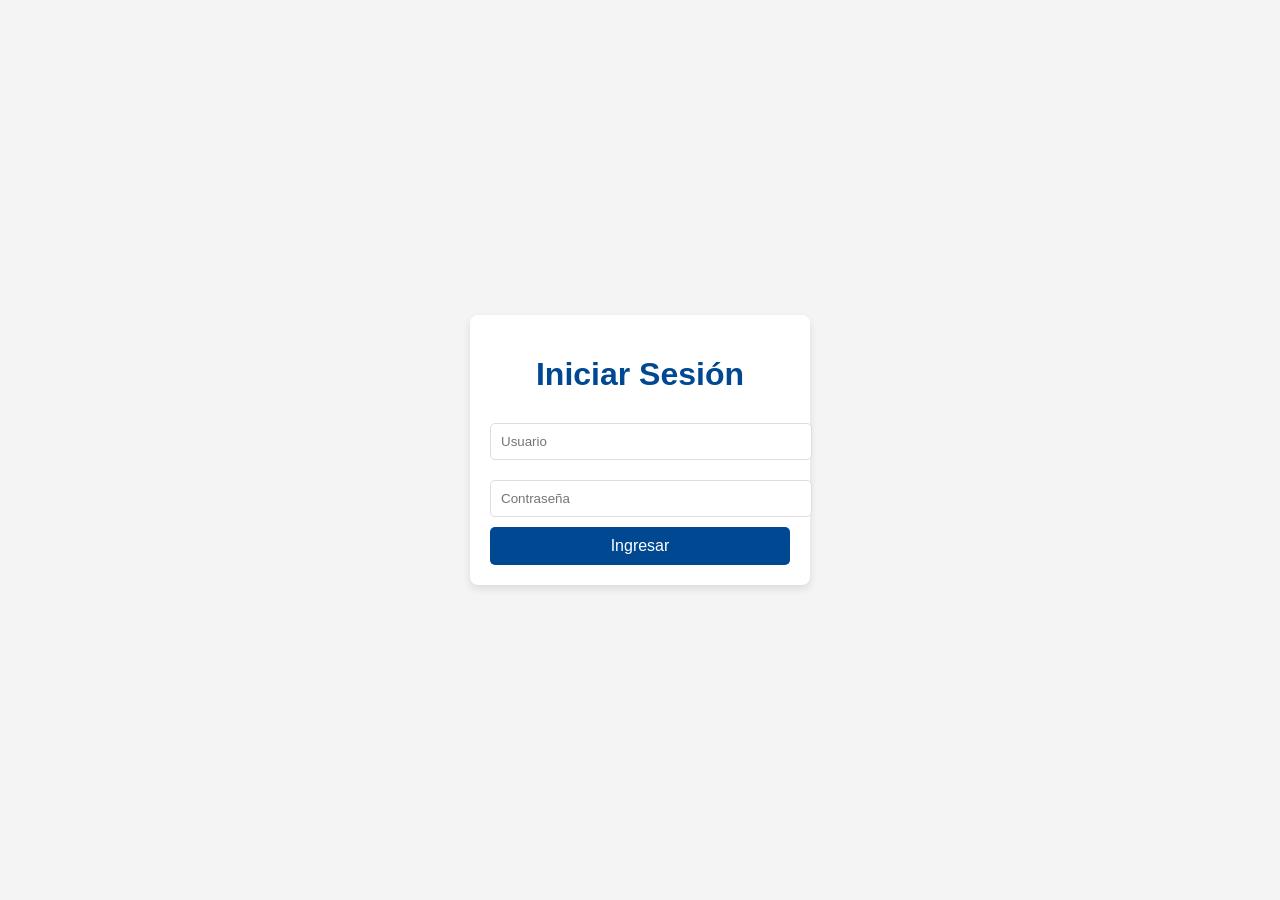
<file: index.html>
<!DOCTYPE html>
<html lang="es">
<script>
  if (!localStorage.getItem("sesionIniciada")) {
    window.location.href = "login.html";
  }
</script>
<head>
  <meta charset="UTF-8">
  <meta name="viewport" content="width=device-width, initial-scale=1.0">
  <link rel="icon" type="image/x-icon" href="favicon.ico">
  <title>Reclutamiento MTY</title>
  <link rel="stylesheet" href="style.css">
  <script defer src="script.js"></script>
</head>
<body>

  <header>
    <div class="header-top">
      <h1>Reclutamiento</h1>
      <p id="bienvenida"></p>
      <button id="cerrar-sesion">Cerrar sesión</button>
    </div>
    <nav>
      <a href="index.html" class="nav-link active">Inicio</a>
      <a href="graficas.html" class="nav-link">Gráficas</a>
      <a href="comparador.html" class="nav-link">Comparador</a>
      <a href="bigboard.html" class="nav-link">Big Board</a>
      <a href="roster.html" class="nav-link">Roster</a>
      <a href="procesos.html" class="nav-link">Procesos</a>
      <a href="tareas.html" class="nav-link">Tareas</a>
    </nav>
  </header>

  <!-- Filtros -->
  <section id="filtros">
    <div class="filtros-grid">

      <div class="filtro-item">
        <label for="posicionOfensivaFiltro">Posición</label>
        <select id="posicionOfensivaFiltro" onchange="filtrarPorPosicionOfensiva()">
          <option value="">Todas</option>
          <option value="QB">QB</option>
          <option value="RB">RB</option>
          <option value="FB">FB</option>
          <option value="WR">WR</option>
          <option value="TE">TE</option>
          <option value="OT">OT</option>
          <option value="OG">OG</option>
          <option value="C">C</option>
          <option value="DL">DL</option>
          <option value="LB">LB</option>
          <option value="CB">CB</option>
          <option value="S">S</option>
          <option value="Ninguna">Ninguna</option>
        </select>
      </div>

      <div class="filtro-item">
        <label for="claseFiltro">Clase</label>
        <select id="claseFiltro" onchange="filtrarPorClase()">
          <option value="">Todos</option>
          <option value="2025">2025</option>
          <option value="2026">2026</option>
          <option value="2027">2027</option>
          <option value="all">2025 · 2026 · 2027</option>
        </select>
      </div>

      <div class="filtro-item">
        <label for="favoritosFiltro">Favoritos</label>
        <select id="favoritosFiltro" onchange="filtrarPorFavoritos()">
          <option value="todos">Todos</option>
          <option value="favoritos">Solo Favoritos</option>
        </select>
      </div>

      <div class="filtro-item">
        <label for="estadoFiltro">Estado</label>
        <select id="estadoFiltro" onchange="filtrarPorEstado()">
          <option value="Todos">Todos</option>
          <option value="Aguascalientes">Aguascalientes</option>
          <option value="Baja California">Baja California</option>
          <option value="Baja California Sur">Baja California Sur</option>
          <option value="Campeche">Campeche</option>
          <option value="Chiapas">Chiapas</option>
          <option value="Chihuahua">Chihuahua</option>
          <option value="Ciudad de México">Ciudad de México</option>
          <option value="Coahuila">Coahuila</option>
          <option value="Colima">Colima</option>
          <option value="Durango">Durango</option>
          <option value="Estado de México">Estado de México</option>
          <option value="Guanajuato">Guanajuato</option>
          <option value="Guerrero">Guerrero</option>
          <option value="Hidalgo">Hidalgo</option>
          <option value="Jalisco">Jalisco</option>
          <option value="Michoacán">Michoacán</option>
          <option value="Morelos">Morelos</option>
          <option value="Nayarit">Nayarit</option>
          <option value="Nuevo León">Nuevo León</option>
          <option value="Oaxaca">Oaxaca</option>
          <option value="Puebla">Puebla</option>
          <option value="Querétaro">Querétaro</option>
          <option value="Quintana Roo">Quintana Roo</option>
          <option value="San Luis Potosí">San Luis Potosí</option>
          <option value="Sinaloa">Sinaloa</option>
          <option value="Sonora">Sonora</option>
          <option value="Tabasco">Tabasco</option>
          <option value="Tamaulipas">Tamaulipas</option>
          <option value="Tlaxcala">Tlaxcala</option>
          <option value="Veracruz">Veracruz</option>
          <option value="Yucatán">Yucatán</option>
          <option value="Zacatecas">Zacatecas</option>
        </select>
      </div>

      <div class="filtro-item">
        <label for="alturaMinFiltro">Altura mín.</label>
        <input type="number" id="alturaMinFiltro" oninput="filtrarPorAltura()" placeholder="1.70">
      </div>

      <div class="filtro-item">
        <label for="alturaMaxFiltro">Altura máx.</label>
        <input type="number" id="alturaMaxFiltro" oninput="filtrarPorAltura()" placeholder="2.05">
      </div>

      <div class="filtro-item">
        <label for="buscador-nombre">Buscar prospecto</label>
        <input type="text" id="buscador-nombre" placeholder="Nombre..." oninput="filtrarPorNombre()">
      </div>

      <div class="filtro-item">
        <label for="ordenarFiltro">Ordenar por</label>
        <select id="ordenarFiltro" onchange="ordenarResultados()">
          <option value="">Sin orden</option>
          <option value="nombre-az">Nombre A–Z</option>
          <option value="nombre-za">Nombre Z–A</option>
          <option value="altura-desc">Altura ↓</option>
          <option value="altura-asc">Altura ↑</option>
          <option value="rating-desc">Rating ↓</option>
          <option value="clase-asc">Clase ↑</option>
        </select>
      </div>

      <div class="filtro-item filtro-accion">
        <button onclick="resetearFiltros()" class="btn-limpiar">✕ Limpiar</button>
      </div>

    </div>
  </section>

  <!-- Resultados -->
  <main>
    <section id="resultados-container">
      <div class="resultados-header">
        <h2 id="resultados-titulo">Resultados</h2>
        <div id="stats-bar">
          <span id="stat-total"></span>
          <span id="stat-favoritos"></span>
          <span id="stat-proceso"></span>
          <button onclick="exportarCSV()" class="btn-exportar">⬇ Exportar CSV</button>
        </div>
      </div>
      <ul id="resultados"></ul>
      <ul id="lista-jugadores"></ul>
      <div id="paginacion"></div>
    </section>
  </main>

  <footer>
    <p>&copy; 2025 Reclutamiento MTY — Uso interno</p>
  </footer>

</body>
</html>
</file>
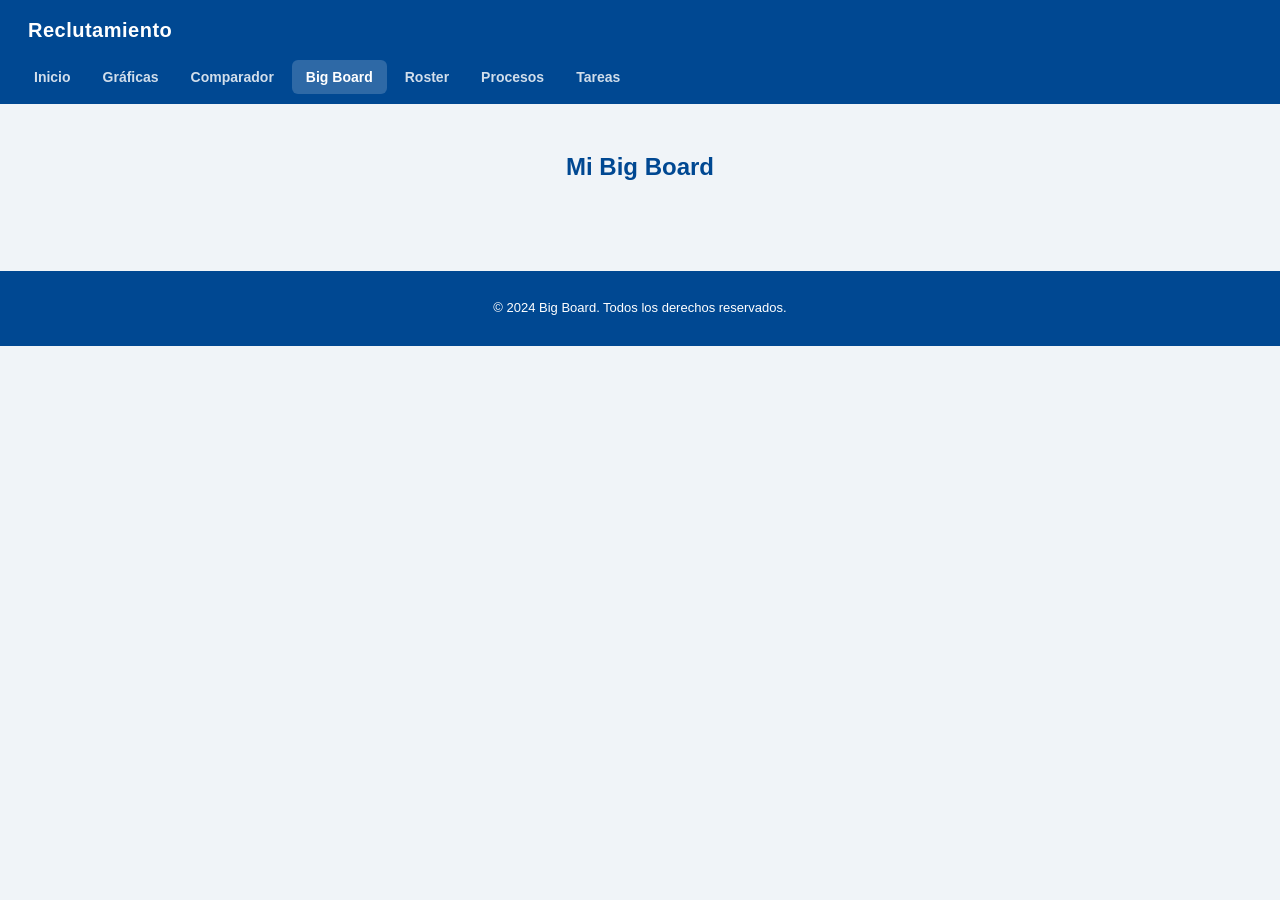
<file: bigboard.html>
<!DOCTYPE html>
<html lang="en">
    <head>
        <meta charset="UTF-8">
        <meta name="viewport" content="width=device-width, initial-scale=1.0">
        <link rel="icon" type="image/x-icon" href="favicon.ico">
        <title>Big Board</title>
        <link rel="stylesheet" href="style.css">
      </head>
<body>
  <header>
    <div class="header-top">
      <h1>Reclutamiento</h1>
    </div>
    <nav>
      <a href="index.html" class="nav-link">Inicio</a>
      <a href="graficas.html" class="nav-link">Gráficas</a>
      <a href="comparador.html" class="nav-link">Comparador</a>
      <a href="bigboard.html" class="nav-link active">Big Board</a>
      <a href="roster.html" class="nav-link">Roster</a>
      <a href="procesos.html" class="nav-link">Procesos</a>
      <a href="tareas.html" class="nav-link">Tareas</a>
    </nav>
  </header>

  <main>
    <section id="big-board">
      <h2>Mi Big Board</h2>
      <ul id="lista-big-board">
        <!-- Jugadores favoritos se generan dinámicamente -->
      </ul>
    </section>
  </main>

  <footer>
    <p>&copy; 2024 Big Board. Todos los derechos reservados.</p>
  </footer>

  <script src="bigboard.js"></script>
</body>
</html>
</file>
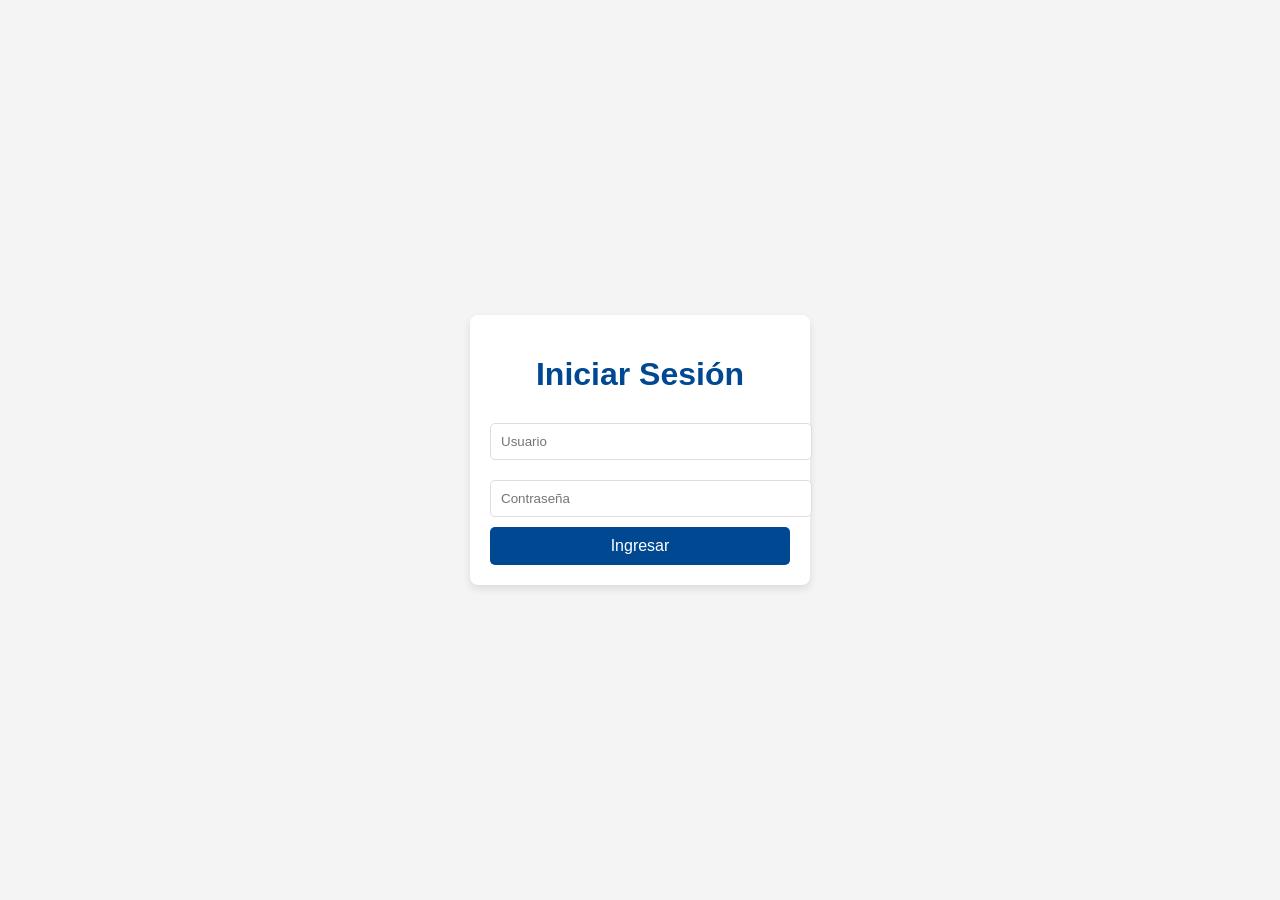
<file: login.html>
<!DOCTYPE html>
<html lang="en">
<head>
  <meta charset="UTF-8">
  <meta name="viewport" content="width=device-width, initial-scale=1.0">
  <title>Iniciar Sesión</title>
  <style>
    body {
      font-family: Arial, sans-serif;
      display: flex;
      justify-content: center;
      align-items: center;
      height: 100vh;
      margin: 0;
      background-color: #f4f4f4;
    }
    .login-container {
      background: white;
      padding: 20px;
      border-radius: 8px;
      box-shadow: 0 4px 8px rgba(0, 0, 0, 0.1);
      width: 300px;
      text-align: center;
    }
    .login-container h1 {
      color: #004992;
      margin-bottom: 20px;
    }
    .login-container input {
      width: 100%;
      padding: 10px;
      margin: 10px 0;
      border: 1px solid #ddd;
      border-radius: 5px;
    }
    .login-container button {
      width: 100%;
      padding: 10px;
      background-color: #004992;
      color: white;
      border: none;
      border-radius: 5px;
      cursor: pointer;
      font-size: 16px;
    }
    .login-container button:hover {
      background-color: #003366;
    }
    .error-message {
      color: red;
      font-size: 14px;
      display: none;
      margin-top: 10px;
    }
  </style>
</head>
<body>
  <div class="login-container">
    <h1>Iniciar Sesión</h1>
    <input type="text" id="username" placeholder="Usuario" required>
    <input type="password" id="password" placeholder="Contraseña" required>
    <button onclick="iniciarSesion()">Ingresar</button>
    <p class="error-message" id="error">Usuario o contraseña incorrectos.</p>
  </div>
  <script src="login.js"></script>
</body>
</html>
</file>
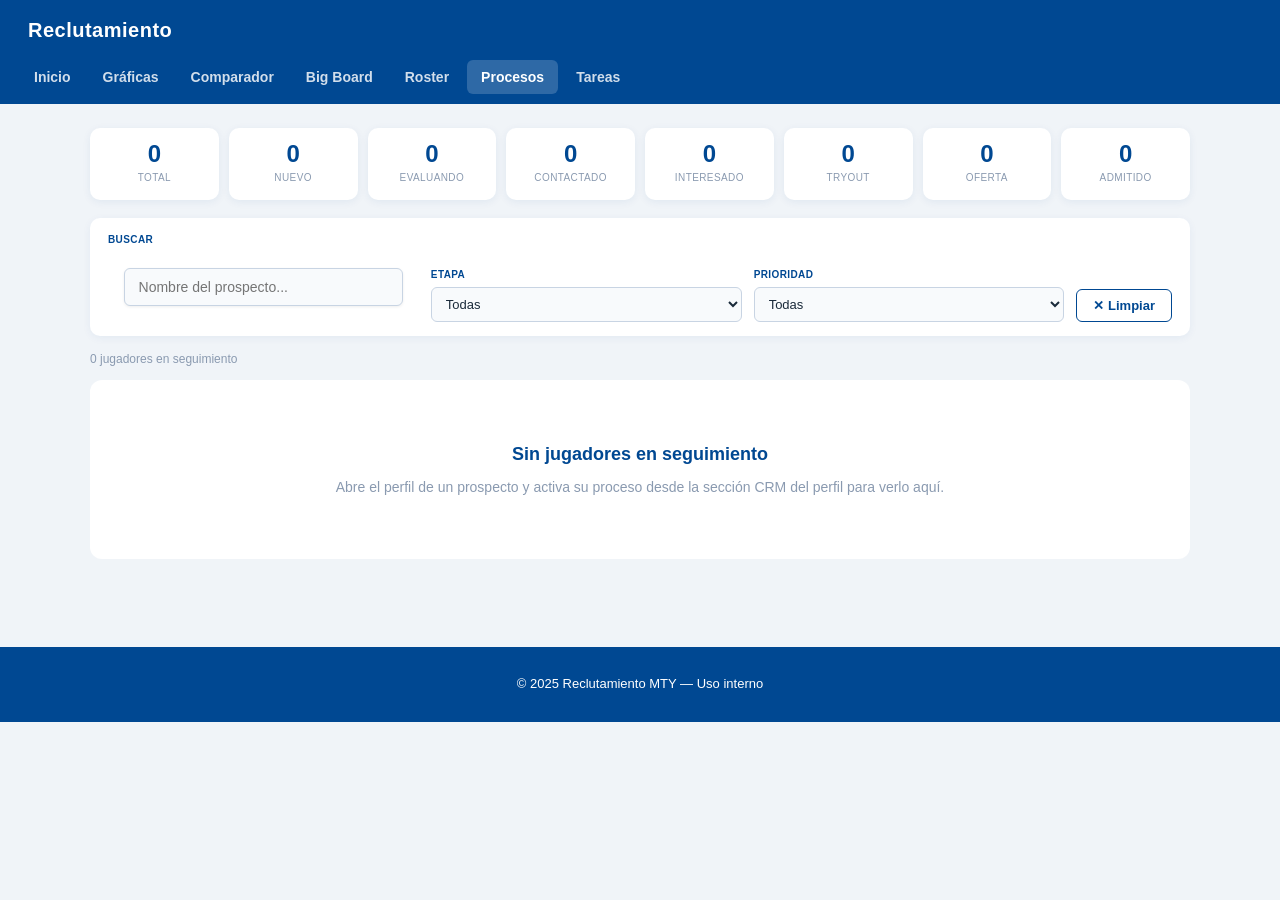
<file: procesos.html>
<!DOCTYPE html>
<html lang="es">
<head>
  <meta charset="UTF-8" />
  <meta name="viewport" content="width=device-width,initial-scale=1" />
  <title>Procesos – Reclutamiento</title>
  <link rel="stylesheet" href="style.css">
  <style>
    body { background: #f0f4f8; }

    main {
      max-width: 1100px;
      margin: 0 auto;
      padding: 24px 20px 48px;
    }

    /* ── Stats ── */
    .crm-stats {
      display: flex;
      gap: 10px;
      flex-wrap: wrap;
      margin-bottom: 18px;
    }
    .crm-stat {
      background: #fff;
      border-radius: 10px;
      padding: 14px 18px;
      text-align: center;
      flex: 1;
      min-width: 80px;
      box-shadow: 0 2px 8px rgba(0,72,146,.07);
    }
    .crm-stat .num {
      font-size: 24px;
      font-weight: 800;
      color: #004892;
      line-height: 1;
    }
    .crm-stat .lbl {
      font-size: 10px;
      color: #8a9ab0;
      text-transform: uppercase;
      letter-spacing: .4px;
      margin-top: 4px;
    }

    /* ── Filters ── */
    .crm-filters {
      background: #fff;
      border-radius: 10px;
      padding: 14px 18px;
      display: flex;
      gap: 12px;
      align-items: flex-end;
      flex-wrap: wrap;
      margin-bottom: 14px;
      box-shadow: 0 2px 8px rgba(0,72,146,.06);
    }
    .crm-filters .fi {
      display: flex;
      flex-direction: column;
      gap: 4px;
      min-width: 150px;
      flex: 1;
    }
    .crm-filters label {
      font-size: 10px;
      font-weight: 700;
      color: #004892;
      text-transform: uppercase;
      letter-spacing: .4px;
    }
    .crm-filters input,
    .crm-filters select {
      padding: 8px 10px;
      border: 1px solid #c8d4e3;
      border-radius: 6px;
      font-size: 13px;
      background: #f8fafc;
      color: #1a2a3a;
      width: 100%;
      box-sizing: border-box;
    }
    .crm-filters input:focus,
    .crm-filters select:focus {
      outline: none;
      border-color: #004892;
      box-shadow: 0 0 0 3px rgba(0,72,146,.12);
    }
    .btn-clear {
      padding: 8px 16px;
      background: #fff;
      border: 1.5px solid #004892;
      color: #004892;
      border-radius: 6px;
      font-size: 13px;
      font-weight: 700;
      cursor: pointer;
      white-space: nowrap;
      transition: background .15s, color .15s;
      align-self: flex-end;
    }
    .btn-clear:hover { background: #004892; color: #fff; }

    /* ── Meta ── */
    .crm-meta { font-size: 12px; color: #8a9ab0; margin-bottom: 10px; }

    /* ── Player list ── */
    #crm-list { display: flex; flex-direction: column; gap: 8px; }

    .crm-row {
      background: #fff;
      border-radius: 10px;
      padding: 14px 18px;
      display: flex;
      align-items: center;
      gap: 16px;
      box-shadow: 0 2px 8px rgba(0,72,146,.05);
      transition: box-shadow .15s;
      flex-wrap: wrap;
    }
    .crm-row:hover { box-shadow: 0 4px 16px rgba(0,72,146,.11); }

    /* Name + position + stars */
    .crm-player { flex: 2; min-width: 150px; }
    .crm-player strong { display: block; font-size: 15px; color: #1a2a3a; }
    .crm-player .crm-sub { display: flex; align-items: center; gap: 6px; font-size: 12px; color: #8a9ab0; margin-top: 3px; }
    .crm-stars { color: #c8a200; letter-spacing: 1px; }
    .crm-pos {
      font-size: 11px;
      font-weight: 800;
      background: rgba(0,72,146,.10);
      color: #004892;
      padding: 2px 7px;
      border-radius: 5px;
      letter-spacing: .3px;
    }

    /* Stage select */
    .crm-stage-wrap { flex: 2; min-width: 155px; }
    .crm-stage-wrap .field-lbl {
      display: block;
      font-size: 10px;
      font-weight: 700;
      text-transform: uppercase;
      letter-spacing: .4px;
      color: #8a9ab0;
      margin-bottom: 3px;
    }
    .crm-stage-wrap select {
      width: 100%;
      padding: 7px 10px;
      border: 1px solid #c8d4e3;
      border-radius: 6px;
      font-size: 13px;
      font-weight: 600;
      background: #f8fafc;
      color: #1a2a3a;
      cursor: pointer;
    }
    .crm-stage-wrap select:focus { outline: none; border-color: #004892; }

    /* Priority badge */
    .crm-priority { display: flex; flex-direction: column; align-items: center; gap: 3px; }
    .crm-priority .field-lbl {
      font-size: 10px;
      font-weight: 700;
      text-transform: uppercase;
      letter-spacing: .4px;
      color: #8a9ab0;
    }
    .badge-pri {
      width: 34px; height: 34px;
      border-radius: 8px;
      display: flex;
      align-items: center;
      justify-content: center;
      font-weight: 900;
      font-size: 15px;
    }
    .badge-pri.A { background: rgba(0,72,146,.12); color: #004892; }
    .badge-pri.B { background: rgba(0,0,0,.07);   color: #444; }
    .badge-pri.C { background: rgba(139,0,0,.10); color: #8B0000; }

    /* Progress */
    .crm-progress { flex: 1; min-width: 90px; }
    .crm-progress .field-lbl {
      display: block;
      font-size: 10px;
      font-weight: 700;
      text-transform: uppercase;
      letter-spacing: .4px;
      color: #8a9ab0;
      margin-bottom: 4px;
    }
    .crm-bar { height: 7px; background: #e8eef5; border-radius: 999px; overflow: hidden; }
    .crm-bar-fill { height: 100%; background: #004892; border-radius: 999px; }
    .crm-pct { font-size: 11px; color: #8a9ab0; margin-top: 3px; }

    /* Next step */
    .crm-next { flex: 2; min-width: 130px; }
    .crm-next .field-lbl {
      display: block;
      font-size: 10px;
      font-weight: 700;
      text-transform: uppercase;
      letter-spacing: .4px;
      color: #8a9ab0;
      margin-bottom: 3px;
    }
    .crm-next span { font-size: 12px; color: #3a4a5a; }

    /* Actions */
    .crm-actions { display: flex; gap: 6px; align-items: center; }
    .btn-perfil {
      padding: 8px 14px;
      background: #004892;
      color: #fff;
      border: none;
      border-radius: 6px;
      font-size: 12px;
      font-weight: 700;
      cursor: pointer;
      white-space: nowrap;
      text-decoration: none;
      transition: background .15s;
    }
    .btn-perfil:hover { background: #003570; color: #fff; }

    .btn-expand {
      padding: 8px 10px;
      background: #f0f4f8;
      color: #004892;
      border: 1px solid #c8d4e3;
      border-radius: 6px;
      font-size: 13px;
      cursor: pointer;
      line-height: 1;
      transition: background .15s;
    }
    .btn-expand:hover { background: #dde8f5; }
    .btn-expand.open { background: #004892; color: #fff; border-color: #004892; }

    .btn-reset {
      padding: 8px 10px;
      background: #fff;
      color: #8B0000;
      border: 1px solid rgba(139,0,0,.3);
      border-radius: 6px;
      font-size: 11px;
      font-weight: 700;
      cursor: pointer;
      white-space: nowrap;
      transition: background .15s, color .15s;
    }
    .btn-reset:hover { background: #8B0000; color: #fff; border-color: #8B0000; }
    .btn-remove {
      padding: 5px 10px;
      background: #fff;
      color: #c0392b;
      border: 1px solid #e0b0b0;
      border-radius: 6px;
      font-size: 12px;
      font-weight: 700;
      cursor: pointer;
      transition: background .15s, color .15s;
    }
    .btn-remove:hover { background: #c0392b; color: #fff; border-color: #c0392b; }

    /* Expand panel */
    .crm-expand {
      display: none;
      border-top: 1px solid #e8eef5;
      margin-top: 12px;
      padding-top: 14px;
      width: 100%;
      gap: 16px;
      flex-wrap: wrap;
    }
    .crm-expand.open { display: flex; }

    .expand-block {
      flex: 1;
      min-width: 220px;
    }
    .expand-block .expand-lbl {
      font-size: 10px;
      font-weight: 700;
      text-transform: uppercase;
      letter-spacing: .4px;
      color: #004892;
      margin-bottom: 6px;
      display: block;
    }
    .expand-block .expand-text {
      font-size: 13px;
      color: #3a4a5a;
      line-height: 1.6;
      white-space: pre-wrap;
      background: #f8fafc;
      border: 1px solid #e0e8f0;
      border-radius: 8px;
      padding: 10px 12px;
      min-height: 60px;
    }
    .expand-block .expand-empty {
      font-size: 12px;
      color: #b0bec8;
      font-style: italic;
    }

    .expand-checklist {
      display: flex;
      flex-wrap: wrap;
      gap: 6px;
    }
    .chk-item {
      font-size: 11px;
      font-weight: 700;
      padding: 4px 10px;
      border-radius: 20px;
      border: 1px solid #c8d4e3;
      background: #f0f4f8;
      color: #8a9ab0;
      text-transform: uppercase;
      letter-spacing: .3px;
    }
    .chk-item.done {
      background: rgba(0,72,146,.1);
      border-color: rgba(0,72,146,.25);
      color: #004892;
    }

    /* Drag & drop */
    .drag-handle {
      cursor: grab;
      color: #c0ccd8;
      font-size: 18px;
      padding: 0 10px 0 2px;
      user-select: none;
      flex-shrink: 0;
      line-height: 1;
      align-self: center;
    }
    .drag-handle:active { cursor: grabbing; }
    .crm-row.dragging { opacity: .45; }
    .crm-row.drag-over { box-shadow: 0 -3px 0 0 #004892, 0 4px 18px rgba(0,72,146,.12); }

    /* Empty state */
    .crm-empty {
      text-align: center;
      padding: 60px 20px;
      color: #8a9ab0;
      background: #fff;
      border-radius: 12px;
    }
    .crm-empty h3 { color: #004892; margin: 0 0 8px; font-size: 18px; }
    .crm-empty p { font-size: 14px; margin: 0; }

    @media (max-width: 768px) {
      .crm-row { flex-direction: column; align-items: flex-start; }
      .crm-player, .crm-stage-wrap, .crm-next { width: 100%; min-width: 0; }
      .crm-stats .crm-stat .lbl { font-size: 9px; }
    }
  </style>
</head>
<body>

  <header>
    <div class="header-top">
      <h1>Reclutamiento</h1>
      <span id="equipo-label" style="font-size:13px;opacity:.75;color:white;flex:1;text-align:center;"></span>
    </div>
    <nav>
      <a href="index.html" class="nav-link">Inicio</a>
      <a href="graficas.html" class="nav-link">Gráficas</a>
      <a href="comparador.html" class="nav-link">Comparador</a>
      <a href="bigboard.html" class="nav-link">Big Board</a>
      <a href="roster.html" class="nav-link">Roster</a>
      <a href="procesos.html" class="nav-link active">Procesos</a>
      <a href="tareas.html" class="nav-link">Tareas</a>
    </nav>
  </header>

  <main>

    <!-- Stats -->
    <div class="crm-stats">
      <div class="crm-stat"><div class="num" id="s-total">0</div><div class="lbl">Total</div></div>
      <div class="crm-stat"><div class="num" id="s-nuevo">0</div><div class="lbl">Nuevo</div></div>
      <div class="crm-stat"><div class="num" id="s-eval">0</div><div class="lbl">Evaluando</div></div>
      <div class="crm-stat"><div class="num" id="s-contactado">0</div><div class="lbl">Contactado</div></div>
      <div class="crm-stat"><div class="num" id="s-interesado">0</div><div class="lbl">Interesado</div></div>
      <div class="crm-stat"><div class="num" id="s-tryout">0</div><div class="lbl">Tryout</div></div>
      <div class="crm-stat"><div class="num" id="s-oferta">0</div><div class="lbl">Oferta</div></div>
      <div class="crm-stat"><div class="num" id="s-admitido">0</div><div class="lbl">Admitido</div></div>
    </div>

    <!-- Filters -->
    <div class="crm-filters">
      <div class="fi">
        <label>Buscar</label>
        <input id="crm-search" type="text" placeholder="Nombre del prospecto...">
      </div>
      <div class="fi">
        <label>Etapa</label>
        <select id="crm-stage-filter">
          <option value="">Todas</option>
          <option>Nuevo</option>
          <option>Evaluando</option>
          <option>Contactado</option>
          <option>Interesado</option>
          <option>Tryout / Visita</option>
          <option>Oferta</option>
          <option>Admitido</option>
          <option>No interesado</option>
        </select>
      </div>
      <div class="fi">
        <label>Prioridad</label>
        <select id="crm-priority-filter">
          <option value="">Todas</option>
          <option>A</option>
          <option>B</option>
          <option>C</option>
        </select>
      </div>
      <button class="btn-clear" id="crm-clear">✕ Limpiar</button>
    </div>

    <div class="crm-meta" id="crm-meta"></div>

    <div id="crm-list"></div>

  </main>

  <footer>
    <p>&copy; 2025 Reclutamiento MTY — Uso interno</p>
  </footer>

  <script>
  (function(){
    "use strict";

    const STAGES = ["Nuevo","Evaluando","Contactado","Interesado","Tryout / Visita","Oferta","Admitido","No interesado"];
    const CHECK_KEYS = ["contacto","evaluado","academico","combine","tryout","decision"];

    function getUser(){ return localStorage.getItem("usuarioActual") || ""; }

    function getIndex(u){
      try { return JSON.parse(localStorage.getItem(`procesos_${u}`) || "[]"); }
      catch { return []; }
    }

    function loadProceso(key){
      try { return JSON.parse(localStorage.getItem(`proceso_${key}`) || "null"); }
      catch { return null; }
    }

    function saveProceso(key, data){
      localStorage.setItem(`proceso_${key}`, JSON.stringify({ ...data, lastUpdated: new Date().toISOString() }));
    }

    function getRating(u, nombre, apellido){
      try {
        const c = JSON.parse(localStorage.getItem(`calificaciones_${u}`) || "{}");
        return c[`${u}_${nombre}_${apellido}`] || 0;
      } catch { return 0; }
    }

    function stars(n){
      const f = Math.min(5, Math.max(0, Math.round(n)));
      return `<span class="crm-stars">${"★".repeat(f)}${"☆".repeat(5-f)}</span>`;
    }

    function prog(p){
      const c = p?.checklist || {};
      const done = CHECK_KEYS.filter(k => c[k]).length;
      return { done, total: CHECK_KEYS.length, pct: Math.round((done / CHECK_KEYS.length) * 100) };
    }

    function parseKey(key){
      const parts = (key || "").split("_");
      return parts.length < 3
        ? { nombre: key, apellido: "" }
        : { nombre: parts[1] || "", apellido: parts.slice(2).join(" ") };
    }

    function esc(s){ return String(s).replace(/&/g,"&amp;").replace(/</g,"&lt;").replace(/>/g,"&gt;"); }

    const CHECK_LABELS = {
      contacto: "Contacto", evaluado: "Evaluado", academico: "Académico",
      combine: "Combine", tryout: "Tryout", decision: "Decisión"
    };

    function getNotaLibre(u, nombre, apellido){
      try { return localStorage.getItem(`${u}_${nombre}_${apellido}`) || ""; }
      catch { return ""; }
    }

    function getOrder(u){
      try { return JSON.parse(localStorage.getItem(`procesos_order_${u}`)) || null; }
      catch { return null; }
    }
    function saveOrder(u, keys){
      localStorage.setItem(`procesos_order_${u}`, JSON.stringify(keys));
    }

    function loadCards(){
      const u = getUser();
      return getIndex(u).map(key => {
        const p = loadProceso(key);
        if (!p) return null;
        const nm = parseKey(key);
        const pr = prog(p);
        return {
          key,
          nombre: nm.nombre,
          apellido: nm.apellido,
          stage: STAGES.includes(p.stage) ? p.stage : "Nuevo",
          priority: (p.priority || "B").toUpperCase(),
          nextStep: p.nextStep || "",
          position: p.position || "",
          pr,
          rating: getRating(u, nm.nombre, nm.apellido),
          // scouting report data
          notes: p.notes || "",
          decisionDetails: p.decision?.details || "",
          decisionStatus: p.decision?.status || "",
          checklist: p.checklist || {},
          notaLibre: getNotaLibre(u, nm.nombre, nm.apellido),
          search: `${nm.nombre} ${nm.apellido} ${p.nextStep||""} ${p.notes||""}`.toLowerCase()
        };
      }).filter(Boolean);
    }

    function updateStats(cards){
      const ct = {};
      STAGES.forEach(s => ct[s] = 0);
      cards.forEach(c => { if (ct[c.stage] !== undefined) ct[c.stage]++; });
      document.getElementById("s-total").textContent = cards.length;
      document.getElementById("s-nuevo").textContent = ct["Nuevo"];
      document.getElementById("s-eval").textContent = ct["Evaluando"];
      document.getElementById("s-contactado").textContent = ct["Contactado"];
      document.getElementById("s-interesado").textContent = ct["Interesado"];
      document.getElementById("s-tryout").textContent = ct["Tryout / Visita"];
      document.getElementById("s-oferta").textContent = ct["Oferta"];
      document.getElementById("s-admitido").textContent = ct["Admitido"];
    }

    function buildRow(card){
      const row = document.createElement("div");
      row.className = "crm-row";
      row.setAttribute("draggable", "true");
      row.dataset.key = card.key;

      const stageOpts = STAGES.map(s =>
        `<option${s === card.stage ? " selected" : ""}>${esc(s)}</option>`
      ).join("");

      row.innerHTML = `
        <span class="drag-handle" title="Arrastrar para reordenar">⠿</span>
        <div class="crm-player">
          <strong>${esc(card.nombre)} ${esc(card.apellido)}</strong>
          <div class="crm-sub">
            ${stars(card.rating)}
            ${card.position ? `<span class="crm-pos">${esc(card.position)}</span>` : ""}
          </div>
        </div>

        <div class="crm-stage-wrap">
          <span class="field-lbl">Etapa</span>
          <select class="js-stage">${stageOpts}</select>
        </div>

        <div class="crm-priority">
          <span class="field-lbl">Prior.</span>
          <div class="badge-pri ${card.priority}">${card.priority}</div>
        </div>

        <div class="crm-progress">
          <span class="field-lbl">Checklist</span>
          <div class="crm-bar">
            <div class="crm-bar-fill" style="width:${card.pr.pct}%"></div>
          </div>
          <div class="crm-pct">${card.pr.done}/${card.pr.total}</div>
        </div>

        <div class="crm-next">
          <span class="field-lbl">Próximo paso</span>
          <span>${card.nextStep ? esc(card.nextStep) : '<em style="color:#bbb">—</em>'}</span>
        </div>

        <div class="crm-actions">
          <a class="btn-perfil"
             href="perfil.html?nombre=${encodeURIComponent(card.nombre)}&apellido=${encodeURIComponent(card.apellido)}">
            Ver perfil
          </a>
          <button class="btn-expand js-expand" title="Ver scouting report">▼</button>
          <button class="btn-reset js-reset" title="Reiniciar proceso">↺</button>
          <button class="btn-remove js-remove" title="Eliminar del seguimiento">✕</button>
        </div>

        <div class="crm-expand js-expand-panel">

          <div class="expand-block">
            <span class="expand-lbl">Checklist</span>
            <div class="expand-checklist">
              ${CHECK_KEYS.map(k => `
                <span class="chk-item${card.checklist[k] ? " done" : ""}">
                  ${card.checklist[k] ? "✓" : "○"} ${CHECK_LABELS[k]}
                </span>`).join("")}
            </div>
          </div>

          <div class="expand-block">
            <span class="expand-lbl">Notas del proceso</span>
            ${card.notes
              ? `<div class="expand-text">${esc(card.notes)}</div>`
              : `<div class="expand-empty">Sin notas registradas.</div>`}
          </div>

          <div class="expand-block">
            <span class="expand-lbl">Detalles</span>
            ${card.decisionDetails
              ? `<div class="expand-text">${esc(card.decisionDetails)}</div>`
              : `<div class="expand-empty">Sin detalles registrados.</div>`}
          </div>

          <div class="expand-block">
            <span class="expand-lbl">Scouting Report</span>
            ${card.notaLibre
              ? `<div class="expand-text">${esc(card.notaLibre)}</div>`
              : `<div class="expand-empty">Sin reporte</div>`}
          </div>

        </div>
      `;

      row.querySelector(".js-stage").addEventListener("change", function(){
        const p = loadProceso(card.key);
        if (!p) return;
        p.stage = this.value;
        saveProceso(card.key, p);
        render();
      });

      // Expand toggle
      const expandBtn = row.querySelector(".js-expand");
      const expandPanel = row.querySelector(".js-expand-panel");
      expandBtn.addEventListener("click", () => {
        const open = expandPanel.classList.toggle("open");
        expandBtn.classList.toggle("open", open);
        expandBtn.textContent = open ? "▲" : "▼";
      });

      // Reset proceso
      row.querySelector(".js-reset").addEventListener("click", () => {
        const ok = confirm(`¿Reiniciar todo el proceso de ${card.nombre} ${card.apellido}?\n\nEsto borrará etapa, checklist, notas y decisión. No se puede deshacer.`);
        if (!ok) return;
        const p = loadProceso(card.key) || {};
        const reset = {
          stage: "Nuevo",
          priority: p.priority || "B",
          position: p.position || "",
          checklist: {},
          notes: "",
          nextStep: "",
          decision: { status: "pendiente", details: "" },
        };
        saveProceso(card.key, reset);
        render();
      });

      // Remove from procesos
      row.querySelector(".js-remove").addEventListener("click", () => {
        const ok = confirm(`¿Eliminar a ${card.nombre} ${card.apellido} del seguimiento?\n\nSe quitará de Procesos pero su perfil y datos no se borrarán.`);
        if (!ok) return;
        const u = getUser();
        const idx = getIndex(u).filter(k => k !== card.key);
        localStorage.setItem(`procesos_${u}`, JSON.stringify(idx));
        const ord = getOrder(u);
        if (ord) saveOrder(u, ord.filter(k => k !== card.key));
        render();
      });

      return row;
    }

    function render(){
      const q  = document.getElementById("crm-search").value.toLowerCase().trim();
      const sf = document.getElementById("crm-stage-filter").value;
      const pf = document.getElementById("crm-priority-filter").value;

      const all = loadCards();
      const saved = getOrder(getUser());
      if (saved) {
        all.sort((a, b) => {
          const ia = saved.indexOf(a.key);
          const ib = saved.indexOf(b.key);
          return (ia === -1 ? 9999 : ia) - (ib === -1 ? 9999 : ib);
        });
      }
      updateStats(all);

      const filtered = all.filter(c =>
        (!q  || c.search.includes(q)) &&
        (!sf || c.stage === sf) &&
        (!pf || c.priority === pf)
      );

      const list = document.getElementById("crm-list");
      const meta = document.getElementById("crm-meta");
      list.innerHTML = "";

      meta.textContent = filtered.length === all.length
        ? `${all.length} jugador${all.length !== 1 ? "es" : ""} en seguimiento`
        : `${filtered.length} de ${all.length} jugadores`;

      if (filtered.length === 0){
        list.innerHTML = `
          <div class="crm-empty">
            <h3>Sin jugadores en seguimiento</h3>
            <p>Abre el perfil de un prospecto y activa su proceso desde la sección CRM del perfil para verlo aquí.</p>
          </div>`;
        return;
      }

      filtered.forEach(c => list.appendChild(buildRow(c)));
    }

    document.addEventListener("DOMContentLoaded", () => {
      const u = getUser();
      const lbl = document.getElementById("equipo-label");
      if (lbl && u) lbl.textContent = u;

      render();

      document.getElementById("crm-search").addEventListener("input", render);
      document.getElementById("crm-stage-filter").addEventListener("change", render);
      document.getElementById("crm-priority-filter").addEventListener("change", render);
      document.getElementById("crm-clear").addEventListener("click", () => {
        document.getElementById("crm-search").value = "";
        document.getElementById("crm-stage-filter").value = "";
        document.getElementById("crm-priority-filter").value = "";
        render();
      });

      // ── Drag & drop to reorder ──
      const list = document.getElementById("crm-list");
      let dragSrcKey = null;

      list.addEventListener("dragstart", e => {
        const row = e.target.closest(".crm-row");
        if (!row) return;
        dragSrcKey = row.dataset.key;
        row.classList.add("dragging");
        e.dataTransfer.effectAllowed = "move";
      });

      list.addEventListener("dragover", e => {
        e.preventDefault();
        const row = e.target.closest(".crm-row");
        if (!row || row.dataset.key === dragSrcKey) return;
        e.dataTransfer.dropEffect = "move";
        list.querySelectorAll(".crm-row.drag-over").forEach(r => r.classList.remove("drag-over"));
        row.classList.add("drag-over");
      });

      list.addEventListener("dragleave", e => {
        if (!list.contains(e.relatedTarget)) {
          list.querySelectorAll(".crm-row.drag-over").forEach(r => r.classList.remove("drag-over"));
        }
      });

      list.addEventListener("drop", e => {
        e.preventDefault();
        const targetRow = e.target.closest(".crm-row");
        if (!targetRow || targetRow.dataset.key === dragSrcKey) return;
        targetRow.classList.remove("drag-over");

        const srcRow = list.querySelector(`[data-key="${dragSrcKey}"]`);
        if (!srcRow) return;

        const allRows = [...list.querySelectorAll(".crm-row")];
        const srcIdx = allRows.indexOf(srcRow);
        const dstIdx = allRows.indexOf(targetRow);
        list.insertBefore(srcRow, srcIdx < dstIdx ? targetRow.nextSibling : targetRow);

        const newOrder = [...list.querySelectorAll(".crm-row")].map(r => r.dataset.key);
        saveOrder(getUser(), newOrder);
      });

      list.addEventListener("dragend", () => {
        list.querySelectorAll(".crm-row.dragging, .crm-row.drag-over")
          .forEach(r => r.classList.remove("dragging", "drag-over"));
        dragSrcKey = null;
      });
    });

  })();
  </script>

</body>
</html>
</file>
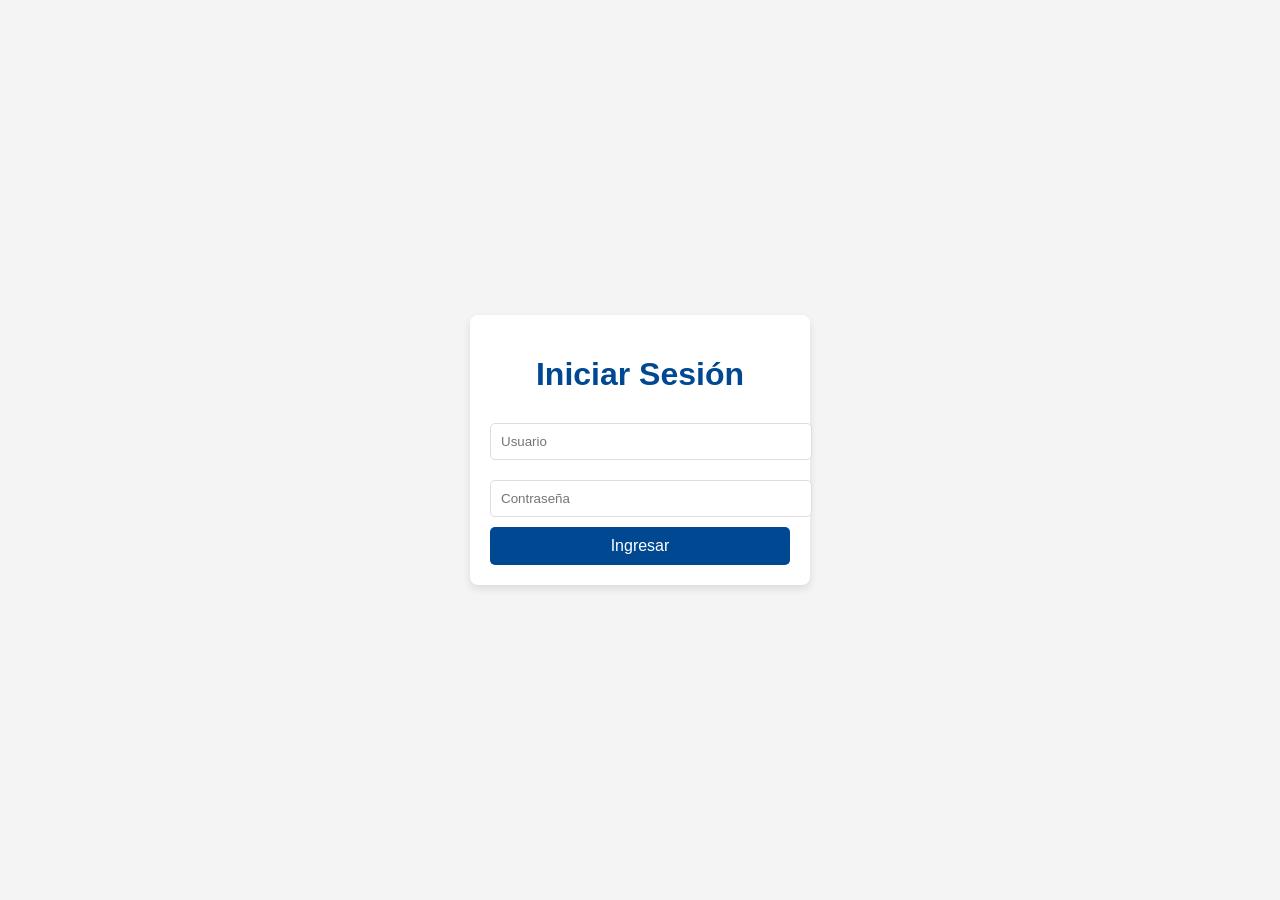
<file: tareas.html>
<!DOCTYPE html>
<html lang="es">
<script>
  if (!localStorage.getItem("sesionIniciada")) {
    window.location.href = "login.html";
  }
</script>
<head>
  <meta charset="UTF-8">
  <meta name="viewport" content="width=device-width, initial-scale=1.0">
  <link rel="icon" type="image/x-icon" href="favicon.ico">
  <title>Tareas – Reclutamiento</title>
  <link rel="stylesheet" href="style.css">
  <link rel="preconnect" href="https://fonts.googleapis.com">
  <link href="https://fonts.googleapis.com/css2?family=Oswald:wght@400;600;700&family=Inter:wght@300;400;500;600&display=swap" rel="stylesheet">
  <style>
    /* ── Variables ── */
    :root {
      --navy:   #0b3a70;
      --red:    #8B0000;
      --gold:   #c8a200;
      --light:  #f0f4fa;
      --white:  #ffffff;
      --border: rgba(11,58,112,0.15);
      --shadow: 0 2px 12px rgba(11,58,112,0.10);
    }

    /* ── Reset extras ── */
    *, *::before, *::after { box-sizing: border-box; }

    /* ── Layout ── */
    .tareas-wrap {
      max-width: 1100px;
      margin: 28px auto;
      padding: 0 18px 60px;
    }

    /* ── Hero strip ── */
    .hero-strip {
      background: linear-gradient(135deg, var(--navy) 0%, #1a5276 100%);
      border-radius: 14px;
      padding: 26px 30px 22px;
      margin-bottom: 26px;
      display: flex;
      align-items: center;
      justify-content: space-between;
      flex-wrap: wrap;
      gap: 14px;
      box-shadow: 0 6px 24px rgba(11,58,112,0.25);
    }
    .hero-strip h2 {
      font-family: 'Oswald', sans-serif;
      font-size: 1.7rem;
      color: var(--white);
      margin: 0;
      text-align: left;
      letter-spacing: .5px;
    }
    .hero-strip p {
      color: rgba(255,255,255,.65);
      margin: 4px 0 0;
      font-size: .85rem;
      font-family: 'Inter', sans-serif;
    }
    .hero-kpis {
      display: flex;
      gap: 14px;
      flex-wrap: wrap;
    }
    .kpi {
      background: rgba(255,255,255,.10);
      border: 1px solid rgba(255,255,255,.18);
      border-radius: 10px;
      padding: 10px 18px;
      text-align: center;
      min-width: 80px;
    }
    .kpi-num {
      font-family: 'Oswald', sans-serif;
      font-size: 1.6rem;
      color: var(--white);
      line-height: 1;
    }
    .kpi-label {
      font-size: .7rem;
      color: rgba(255,255,255,.6);
      margin-top: 4px;
      font-family: 'Inter', sans-serif;
      text-transform: uppercase;
      letter-spacing: .5px;
    }
    .kpi.urgente .kpi-num { color: #ff6b6b; }
    .kpi.hoy .kpi-num    { color: var(--gold); }
    .kpi.ok .kpi-num     { color: #52d67a; }

    /* ── Controls bar ── */
    .controls-bar {
      display: flex;
      align-items: center;
      gap: 12px;
      flex-wrap: wrap;
      margin-bottom: 20px;
    }
    .controls-bar input[type="text"],
    .controls-bar select {
      font-family: 'Inter', sans-serif;
      border: 1.5px solid var(--border);
      border-radius: 8px;
      padding: 8px 13px;
      font-size: .88rem;
      color: var(--navy);
      background: var(--white);
      outline: none;
      transition: border-color .2s;
    }
    .controls-bar input[type="text"]:focus,
    .controls-bar select:focus {
      border-color: var(--navy);
    }
    .controls-bar input[type="text"] { width: 200px; }
    .btn-add {
      font-family: 'Oswald', sans-serif;
      background: var(--red);
      color: var(--white);
      border: none;
      border-radius: 8px;
      padding: 9px 20px;
      font-size: .95rem;
      cursor: pointer;
      letter-spacing: .5px;
      transition: background .2s;
      margin-left: auto;
    }
    .btn-add:hover { background: #a00000; }

    /* ── Sections ── */
    .section-title {
      font-family: 'Oswald', sans-serif;
      font-size: 1rem;
      color: var(--navy);
      text-transform: uppercase;
      letter-spacing: 1px;
      padding: 0 0 8px;
      border-bottom: 2px solid var(--border);
      margin: 0 0 14px;
      display: flex;
      align-items: center;
      gap: 8px;
    }
    .section-title .badge-count {
      background: var(--navy);
      color: white;
      font-size: .7rem;
      border-radius: 20px;
      padding: 2px 9px;
      font-family: 'Inter', sans-serif;
      font-weight: 600;
    }
    .section-title .badge-count.red { background: var(--red); }
    .section-title .badge-count.gold { background: var(--gold); color: #333; }

    .section-block { margin-bottom: 32px; }

    /* ── Task card ── */
    .task-list { display: flex; flex-direction: column; gap: 10px; }

    .task-card {
      background: var(--white);
      border-radius: 10px;
      border-left: 5px solid var(--navy);
      box-shadow: var(--shadow);
      padding: 14px 18px;
      display: flex;
      align-items: flex-start;
      gap: 14px;
      transition: transform .15s, box-shadow .15s;
      animation: slideIn .22s ease;
    }
    @keyframes slideIn {
      from { opacity: 0; transform: translateY(8px); }
      to   { opacity: 1; transform: translateY(0); }
    }
    .task-card:hover { transform: translateY(-2px); box-shadow: 0 6px 20px rgba(11,58,112,0.14); }
    .task-card.urgente { border-left-color: #c0392b; }
    .task-card.hoy     { border-left-color: var(--gold); }
    .task-card.normal  { border-left-color: var(--navy); }
    .task-card.done    { border-left-color: #52d67a; opacity: .65; }

    .task-check {
      width: 20px; height: 20px;
      border: 2px solid #aabccc;
      border-radius: 50%;
      cursor: pointer;
      flex-shrink: 0;
      margin-top: 2px;
      transition: background .2s, border-color .2s;
      display: flex; align-items: center; justify-content: center;
    }
    .task-check:hover { border-color: var(--navy); }
    .task-card.done .task-check {
      background: #52d67a; border-color: #52d67a;
    }
    .task-check-mark { display: none; color: white; font-size: 12px; }
    .task-card.done .task-check-mark { display: block; }

    .task-body { flex: 1; min-width: 0; }
    .task-title {
      font-family: 'Inter', sans-serif;
      font-weight: 600;
      font-size: .95rem;
      color: var(--navy);
      margin: 0 0 4px;
    }
    .task-card.done .task-title { text-decoration: line-through; color: #888; }
    .task-meta {
      display: flex; flex-wrap: wrap; gap: 8px; align-items: center;
    }
    .task-tag {
      font-size: .72rem;
      font-family: 'Inter', sans-serif;
      padding: 2px 9px;
      border-radius: 20px;
      font-weight: 500;
    }
    .tag-jugador  { background: #e8f0fb; color: var(--navy); }
    .tag-etapa    { background: #f0e8fb; color: #5b2180; }
    .tag-prioridad-A { background: #fde8e8; color: #8B0000; }
    .tag-prioridad-B { background: #fef3e0; color: #7a5c00; }
    .tag-prioridad-C { background: #e8f8ed; color: #1a5e2a; }
    .task-date {
      font-size: .72rem;
      color: #888;
      font-family: 'Inter', sans-serif;
      margin-left: auto;
    }
    .task-date.vencida { color: #c0392b; font-weight: 600; }
    .task-date.hoy     { color: #b38000; font-weight: 600; }

    .task-actions { display: flex; gap: 6px; flex-shrink: 0; }
    .btn-icon {
      background: none; border: 1.5px solid var(--border);
      border-radius: 6px; width: 30px; height: 30px;
      cursor: pointer; font-size: 14px; color: #666;
      display: flex; align-items: center; justify-content: center;
      transition: background .15s, border-color .15s;
    }
    .btn-icon:hover { background: var(--light); border-color: var(--navy); color: var(--navy); }
    .btn-icon.del:hover { background: #fde8e8; border-color: var(--red); color: var(--red); }

    /* ── Empty state ── */
    .empty-state {
      text-align: center; padding: 36px 20px;
      color: #aaa; font-family: 'Inter', sans-serif; font-size: .9rem;
    }
    .empty-state .icon { font-size: 2.5rem; margin-bottom: 10px; }

    /* ── Modal ── */
    .modal-overlay {
      position: fixed; inset: 0;
      background: rgba(0,0,0,.45); z-index: 1000;
      display: flex; align-items: center; justify-content: center;
      padding: 20px;
      opacity: 0; pointer-events: none; transition: opacity .2s;
    }
    .modal-overlay.open { opacity: 1; pointer-events: all; }
    .modal {
      background: var(--white); border-radius: 14px;
      padding: 28px 30px; width: 100%; max-width: 480px;
      box-shadow: 0 20px 60px rgba(0,0,0,.3);
      transform: translateY(20px); transition: transform .2s;
    }
    .modal-overlay.open .modal { transform: translateY(0); }
    .modal h3 {
      font-family: 'Oswald', sans-serif; font-size: 1.3rem;
      color: var(--navy); margin: 0 0 20px;
    }
    .form-group { margin-bottom: 16px; }
    .form-group label {
      display: block; font-size: .8rem; font-weight: 600;
      color: var(--navy); margin-bottom: 5px; font-family: 'Inter', sans-serif;
      text-transform: uppercase; letter-spacing: .5px;
    }
    .form-group input,
    .form-group select,
    .form-group textarea {
      width: 100%; font-family: 'Inter', sans-serif;
      border: 1.5px solid var(--border); border-radius: 8px;
      padding: 9px 13px; font-size: .9rem; color: var(--navy);
      background: var(--white); outline: none; transition: border-color .2s;
    }
    .form-group input:focus,
    .form-group select:focus,
    .form-group textarea:focus { border-color: var(--navy); }
    .form-group textarea { resize: vertical; min-height: 70px; }
    .form-row { display: flex; gap: 12px; }
    .form-row .form-group { flex: 1; }
    .modal-actions {
      display: flex; gap: 10px; justify-content: flex-end; margin-top: 22px;
    }
    .btn-cancel {
      background: none; border: 1.5px solid var(--border); border-radius: 8px;
      padding: 9px 20px; font-family: 'Oswald', sans-serif;
      font-size: .95rem; color: #666; cursor: pointer; transition: all .2s;
    }
    .btn-cancel:hover { border-color: #888; }
    .btn-save {
      background: var(--navy); color: var(--white); border: none;
      border-radius: 8px; padding: 9px 24px; font-family: 'Oswald', sans-serif;
      font-size: .95rem; cursor: pointer; transition: background .2s;
    }
    .btn-save:hover { background: #0d4c8a; }

    /* ── Alerts banner ── */
    .alert-banner {
      background: linear-gradient(90deg, #8B0000, #a00000);
      color: white; border-radius: 10px;
      padding: 13px 18px; margin-bottom: 20px;
      display: flex; align-items: center; gap: 12px;
      font-family: 'Inter', sans-serif; font-size: .88rem;
      box-shadow: 0 4px 14px rgba(139,0,0,.3);
      animation: slideIn .3s ease;
    }
    .alert-banner .icon { font-size: 1.2rem; }
    .alert-banner a { color: #ffcdd2; text-decoration: underline; cursor: pointer; }
    .alert-banner.hidden { display: none; }

    /* ── No prospectos sin contacto section ── */
    .sin-contacto-card {
      background: var(--white); border-radius: 10px;
      border-left: 5px solid var(--gold);
      box-shadow: var(--shadow); padding: 14px 18px;
      display: flex; align-items: center; gap: 14px;
      margin-bottom: 10px; cursor: pointer;
      transition: transform .15s;
      text-decoration: none;
    }
    .sin-contacto-card:hover { transform: translateX(4px); }
    .sin-contacto-card .avatar {
      width: 40px; height: 40px; border-radius: 50%;
      background: linear-gradient(135deg, var(--navy), #1a5276);
      display: flex; align-items: center; justify-content: center;
      color: white; font-family: 'Oswald', sans-serif;
      font-size: 1rem; flex-shrink: 0;
    }
    .sin-contacto-card .info { flex: 1; }
    .sin-contacto-card .sc-name {
      font-family: 'Inter', sans-serif; font-weight: 600;
      color: var(--navy); font-size: .92rem;
    }
    .sin-contacto-card .sc-meta {
      font-size: .76rem; color: #888; margin-top: 2px;
    }
    .sin-contacto-card .sc-days {
      font-family: 'Oswald', sans-serif; font-size: 1.1rem;
      color: var(--gold); text-align: right;
    }
    .sc-days span { font-size: .65rem; display: block; color: #aaa; font-family: 'Inter', sans-serif; }

    /* ── View toggle ── */
    .view-toggle { display: flex; gap: 6px; }
    .view-btn {
      background: var(--white); border: 1.5px solid var(--border);
      border-radius: 7px; padding: 7px 14px;
      font-family: 'Inter', sans-serif; font-size: .82rem;
      cursor: pointer; color: #666; transition: all .15s;
    }
    .view-btn.active {
      background: var(--navy); color: white; border-color: var(--navy);
    }

    /* ── Responsive ── */
    @media (max-width: 600px) {
      .hero-strip { flex-direction: column; }
      .controls-bar input[type="text"] { width: 100%; }
      .form-row { flex-direction: column; }
    }
  </style>
</head>
<body>
  <header>
    <div class="header-top">
      <h1>Reclutamiento</h1>
      <button id="cerrar-sesion">Cerrar sesión</button>
    </div>
    <nav>
      <a href="index.html" class="nav-link">Inicio</a>
      <a href="graficas.html" class="nav-link">Gráficas</a>
      <a href="comparador.html" class="nav-link">Comparador</a>
      <a href="bigboard.html" class="nav-link">Big Board</a>
      <a href="roster.html" class="nav-link">Roster</a>
      <a href="procesos.html" class="nav-link">Procesos</a>
      <a href="tareas.html" class="nav-link active">Tareas</a>
    </nav>
  </header>

  <!-- Alert banner para vencidas -->
  <div class="tareas-wrap">
    <div id="alert-banner" class="alert-banner hidden">
      <span class="icon">⚠️</span>
      <span id="alert-text"></span>
    </div>

    <!-- Hero strip con KPIs -->
    <div class="hero-strip">
      <div>
        <h2>🗂️ Panel de Tareas</h2>
        <p>Seguimiento de pendientes por prospecto</p>
      </div>
      <div class="hero-kpis">
        <div class="kpi urgente">
          <div class="kpi-num" id="kpi-vencidas">0</div>
          <div class="kpi-label">Vencidas</div>
        </div>
        <div class="kpi hoy">
          <div class="kpi-num" id="kpi-hoy">0</div>
          <div class="kpi-label">Hoy</div>
        </div>
        <div class="kpi">
          <div class="kpi-num" id="kpi-proximas">0</div>
          <div class="kpi-label">Esta semana</div>
        </div>
        <div class="kpi ok">
          <div class="kpi-num" id="kpi-completadas">0</div>
          <div class="kpi-label">Hechas</div>
        </div>
      </div>
    </div>

    <!-- Controls -->
    <div class="controls-bar">
      <input type="text" id="search-tareas" placeholder="🔍 Buscar tarea o jugador…" oninput="renderAll()">
      <select id="filter-prioridad" onchange="renderAll()">
        <option value="">Todas las prioridades</option>
        <option value="A">🔴 Prioridad A</option>
        <option value="B">🟡 Prioridad B</option>
        <option value="C">🟢 Prioridad C</option>
      </select>
      <select id="filter-estado" onchange="renderAll()">
        <option value="pendiente">Pendientes</option>
        <option value="completada">Completadas</option>
        <option value="todas">Todas</option>
      </select>
      <div class="view-toggle">
        <button class="view-btn active" id="btn-vista-tareas"  onclick="setVista('tareas')">Tareas</button>
        <button class="view-btn"        id="btn-vista-alertas" onclick="setVista('alertas')">Sin contacto</button>
      </div>
      <button class="btn-add" onclick="abrirModal()">+ Nueva tarea</button>
    </div>

    <!-- ============ VISTA: TAREAS ============ -->
    <div id="vista-tareas">
      <!-- Vencidas -->
      <div class="section-block" id="block-vencidas">
        <div class="section-title">
          ⚠️ Vencidas
          <span class="badge-count red" id="cnt-vencidas">0</span>
        </div>
        <div class="task-list" id="list-vencidas"></div>
      </div>

      <!-- Hoy -->
      <div class="section-block" id="block-hoy">
        <div class="section-title">
          📅 Para hoy
          <span class="badge-count gold" id="cnt-hoy">0</span>
        </div>
        <div class="task-list" id="list-hoy"></div>
      </div>

      <!-- Esta semana -->
      <div class="section-block" id="block-semana">
        <div class="section-title">
          📆 Esta semana
          <span class="badge-count" id="cnt-semana">0</span>
        </div>
        <div class="task-list" id="list-semana"></div>
      </div>

      <!-- Más adelante -->
      <div class="section-block" id="block-despues">
        <div class="section-title">
          🗓️ Más adelante
          <span class="badge-count" id="cnt-despues">0</span>
        </div>
        <div class="task-list" id="list-despues"></div>
      </div>

      <!-- Sin fecha -->
      <div class="section-block" id="block-sinfecha">
        <div class="section-title">
          📌 Sin fecha
          <span class="badge-count" id="cnt-sinfecha">0</span>
        </div>
        <div class="task-list" id="list-sinfecha"></div>
      </div>
    </div>

    <!-- ============ VISTA: SIN CONTACTO ============ -->
    <div id="vista-alertas" style="display:none;">
      <div class="section-block">
        <div class="section-title">
          🔔 Prospectos sin actualización reciente
          <span class="badge-count red" id="cnt-sincontacto">0</span>
        </div>
        <div id="list-sincontacto"></div>
        <div id="empty-sincontacto" class="empty-state hidden">
          <div class="icon">✅</div>
          <div>Todos los prospectos tienen actividad reciente</div>
        </div>
      </div>
    </div>
  </div>

  <!-- ============ MODAL ============ -->
  <div class="modal-overlay" id="modal-overlay" onclick="cerrarModalSiOverlay(event)">
    <div class="modal">
      <h3 id="modal-titulo">Nueva tarea</h3>
      <div class="form-group">
        <label>Título de la tarea *</label>
        <input type="text" id="f-titulo" placeholder="Ej: Llamar al prospecto para confirmar tryout">
      </div>
      <div class="form-row">
        <div class="form-group">
          <label>Jugador (opcional)</label>
          <input type="text" id="f-jugador" placeholder="Nombre completo" list="jugadores-list">
          <datalist id="jugadores-list"></datalist>
        </div>
        <div class="form-group">
          <label>Etapa</label>
          <select id="f-etapa">
            <option value="">— Sin etapa —</option>
            <option>Nuevo</option>
            <option>Evaluando</option>
            <option>Contactado</option>
            <option>Interesado</option>
            <option>Tryout / Visita</option>
            <option>Oferta</option>
            <option>Admitido</option>
            <option>No interesado</option>
          </select>
        </div>
      </div>
      <div class="form-row">
        <div class="form-group">
          <label>Fecha límite</label>
          <input type="date" id="f-fecha">
        </div>
        <div class="form-group">
          <label>Prioridad</label>
          <select id="f-prioridad">
            <option value="B">B – Normal</option>
            <option value="A">A – Alta</option>
            <option value="C">C – Baja</option>
          </select>
        </div>
      </div>
      <div class="form-group">
        <label>Notas</label>
        <textarea id="f-notas" placeholder="Detalles adicionales…"></textarea>
      </div>
      <div class="modal-actions">
        <button class="btn-cancel" onclick="cerrarModal()">Cancelar</button>
        <button class="btn-save"   onclick="guardarTarea()">Guardar</button>
      </div>
    </div>
  </div>

  <footer>
    <p>&copy; 2025 Base de datos de Reclutamiento. Todos los derechos reservados.</p>
  </footer>

  <!-- Cierre de sesión reutilizable -->
  <script>
    document.getElementById("cerrar-sesion")?.addEventListener("click", () => {
      localStorage.removeItem("sesionIniciada");
      window.location.href = "login.html";
    });
  </script>
  <script src="tareas.js"></script>
</body>
</html>
</file>
<file: style.css>
/* General */
body {
  font-family: 'Roboto', Arial, sans-serif;
  margin: 0;
  padding: 0;
  background-color: #f0f4f8;
  color: #1a2a3a;
  line-height: 1.6;
}

/* Encabezados */
h1, h2 {
  color: #ffffff;
  text-align: center;
  margin: 20px 0;
}

button.favorito-btn,
button.proceso-btn {
  padding: 10px;
  width: 100px; /* Ancho fijo para evitar cambios bruscos */
  font-size: 14px;
  background-color: #007bff;
  color: white;
  border: none;
  border-radius: 5px;
  cursor: pointer;
  text-align: center;
}

button.favorito-btn.activo,
button.proceso-btn.activo {
  background-color: #0056b3; /* Color activo */
}

button.favorito-btn:hover,
button.proceso-btn:hover {
  background-color: #0056b3; /* Hover */
}

.jugador-card button {
margin-right: 10px; /* Añade espacio entre botones */
}

.prospecto-card {
  background-color: #0b3a70;
  color: #ffffff !important; 
  padding: 16px 20px;
  border-radius: 10px;
  margin-bottom: 16px;
  box-shadow: 0 4px 10px rgba(0,0,0,0.15);
}

.prospecto-card h3 {
  margin: 0 0 8px;
  color: #ffffff !important; 
}

.depth-chart-table tbody tr.dragging {
  opacity: 0.6;
}

.depth-chart-table tbody tr {
  cursor: grab;
}
/* Hacer blanco únicamente el nombre del jugador en roster.html */
.pagina-roster .prospecto-card h3 {
    color: white !important;
    text-shadow: 0 1px 3px rgba(0,0,0,0.6); /* más estilo Madden */
}






.botones-container {
display: flex;
flex-direction: column; /* Coloca los botones en columna */
align-items: flex-end; /* Alinea a la derecha */
gap: 5px; /* Espaciado entre botones */
}



#contacto {
display: flex;
flex-direction: column;
gap: 20px; /* Espacio entre elementos del contacto */
}

#notas {
margin-top: 20px;
padding: 15px;
background-color: #f8f9fa; /* Fondo suave */
border-radius: 8px; /* Bordes redondeados */
border: 1px solid #ddd; /* Borde gris claro */
}

#nota-texto {
width: 100%;
font-size: 14px;
border: 1px solid #ddd;
border-radius: 5px;
resize: none;
padding: 10px;
}

#guardar-nota,
#eliminar-nota {
padding: 8px 12px;
border-radius: 5px;
border: none;
cursor: pointer;
}

#guardar-nota {
background-color: #007bff;
color: white;
margin-right: 5px;
}

#guardar-nota:hover {
background-color: #0056b3; /* Color más oscuro al pasar el mouse */
}

#eliminar-nota {
background-color: #dc3545;
color: white;
}

#eliminar-nota:hover {
background-color: #a71d2a; /* Color más oscuro al pasar el mouse */
}





#resultados-titulo {
  color: #004892;
  font-weight: 700;
  margin: 0;
  font-size: 18px;
}

.resultados-header {
  display: flex;
  justify-content: space-between;
  align-items: center;
  flex-wrap: wrap;
  gap: 10px;
  margin-bottom: 16px;
  padding-bottom: 12px;
  border-bottom: 2px solid #e0e8f0;
}

#stats-bar {
  display: flex;
  align-items: center;
  gap: 14px;
  font-size: 13px;
  color: #5a6a7a;
  flex-wrap: wrap;
}

#stat-total { font-weight: 700; color: #004892; }
#stat-favoritos { color: #b8860b; font-weight: 600; }

.btn-exportar {
  padding: 6px 14px;
  background: #004892;
  color: white;
  border: none;
  border-radius: 6px;
  cursor: pointer;
  font-size: 12px;
  font-weight: 600;
  transition: background 0.18s;
}

.btn-exportar:hover { background: #003570; }

.btn-limpiar {
  padding: 7px 14px;
  background: #fff;
  color: #004892;
  border: 1.5px solid #004892;
  border-radius: 6px;
  cursor: pointer;
  font-size: 13px;
  font-weight: 700;
  white-space: nowrap;
  transition: background 0.18s, color 0.18s;
}

.btn-limpiar:hover {
  background: #004892;
  color: #fff;
}


header {
  background-color: #004892;
  color: white;
  padding: 0;
}

.header-top {
  display: flex;
  align-items: center;
  justify-content: space-between;
  padding: 14px 28px;
  gap: 16px;
}

.header-top h1 {
  margin: 0;
  font-size: 20px;
  font-weight: 700;
  letter-spacing: 0.5px;
  color: white;
  text-align: left;
  white-space: nowrap;
}

.header-top #bienvenida {
  margin: 0;
  font-size: 14px;
  opacity: 0.85;
  flex: 1;
  text-align: center;
}

nav {
  display: flex;
  gap: 4px;
  padding: 0 20px 10px;
  flex-wrap: wrap;
}

.nav-link {
  color: rgba(255,255,255,0.82);
  text-decoration: none;
  font-size: 14px;
  font-weight: 600;
  padding: 6px 14px;
  border-radius: 6px;
  transition: background 0.18s, color 0.18s;
}

.nav-link:hover,
.nav-link.active {
  background-color: rgba(255,255,255,0.18);
  color: #ffffff;
}

#cerrar-sesion {
  padding: 8px 16px;
  background-color: rgba(255,255,255,0.12);
  color: white;
  border: 1px solid rgba(255,255,255,0.35);
  border-radius: 6px;
  font-size: 13px;
  font-weight: 600;
  cursor: pointer;
  white-space: nowrap;
  transition: background 0.18s;
}

#cerrar-sesion:hover {
  background-color: rgba(220,50,50,0.75);
  border-color: transparent;
}



/* Input global (no sobrescribe filtros) */
input:not(.filtro-item input) {
  margin: 16px auto;
  padding: 10px 14px;
  width: 90%;
  max-width: 400px;
  border: 1px solid #c8d4e3;
  border-radius: 6px;
  display: block;
  font-size: 14px;
  background-color: #f8fafc;
  color: #1a2a3a;
  box-shadow: 0 1px 3px rgba(0,0,0,0.07);
}

/* Lista de jugadores */
ul {
  list-style: none;
  padding: 0;
  max-width: 900px;
  margin: 0 auto;
}

/* Tarjeta de jugador */
.jugador-card {
display: flex;
justify-content: space-between; /* Espacio entre contenido e información */
align-items: center; /* Alinea verticalmente */
padding: 20px;
background: #f4f4f9;
margin-bottom: 15px;
border: 1px solid #ddd;
border-radius: 10px;
box-shadow: 0 4px 6px rgba(0, 0, 0, 0.1);
transition: transform 0.2s ease, box-shadow 0.2s ease;
}

.jugador-card:hover {
  transform: translateY(-5px);
  box-shadow: 0 6px 12px rgba(0, 0, 0, 0.15);
}

/* Imagen del jugador */
.jugador-imagen {
  width: 100px;
  height: 100px;
  object-fit: cover;
  border-radius: 50%;
  margin-right: 20px;
  border: 3px solid #ddd;
}

/* Contenedor general de filtros */
#filtros {
  background: #ffffff;
  border-bottom: 1px solid #dde4ed;
  padding: 14px 24px 16px;
  box-shadow: 0 2px 8px rgba(0,72,146,0.06);
}

.filtros-grid {
  display: flex;
  flex-wrap: wrap;
  gap: 12px 16px;
  align-items: flex-end;
  justify-content: flex-start;
}

/* Cada filtro individual */
.filtro-item {
  display: flex;
  flex-direction: column;
  font-size: 13px;
  min-width: 120px;
}

.filtro-accion {
  justify-content: flex-end;
  min-width: auto;
}

/* Etiquetas de los filtros */
.filtro-item label {
  margin-bottom: 4px;
  font-weight: 700;
  font-size: 11px;
  text-transform: uppercase;
  letter-spacing: 0.4px;
  color: #004892;
}

/* Inputs y selects de filtros */
.filtro-item select,
.filtro-item input[type="text"],
.filtro-item input[type="number"] {
  padding: 7px 10px;
  font-size: 13px;
  border: 1px solid #c8d4e3;
  border-radius: 6px;
  background-color: #f8fafc;
  color: #1a2a3a;
  width: 100%;
  box-sizing: border-box;
  transition: border-color 0.15s, box-shadow 0.15s;
}

.filtro-item select:focus,
.filtro-item input:focus {
  border-color: #004892;
  outline: none;
  box-shadow: 0 0 0 3px rgba(0,72,146,0.12);
  background-color: #fff;
}

/* Mantener compatibilidad con IDs directos */
#estadoFiltro, #posicionOfensivaFiltro, #posicionDefensivaFiltro,
#favoritosFiltro, #claseFiltro, #ordenarFiltro,
#alturaMinFiltro, #alturaMaxFiltro, #buscador-nombre {
  padding: 7px 10px;
  font-size: 13px;
  border: 1px solid #c8d4e3;
  border-radius: 6px;
  background-color: #f8fafc;
  color: #1a2a3a;
  width: 100%;
  box-sizing: border-box;
}

#estadoFiltro:focus, #posicionOfensivaFiltro:focus, #posicionDefensivaFiltro:focus,
#favoritosFiltro:focus, #claseFiltro:focus, #ordenarFiltro:focus,
#alturaMinFiltro:focus, #alturaMaxFiltro:focus, #buscador-nombre:focus {
  border-color: #004892;
  outline: none;
  box-shadow: 0 0 0 3px rgba(0,72,146,0.12);
}





/* Estilo responsivo */
@media (max-width: 768px) {
  #filtros {
    flex-direction: column; /* Apila los filtros en pantallas pequeñas */
    gap: 10px;
  }

  #estadoFiltro,
  #pesoMin,
  #pesoMax,
  #posicionOfensivaFiltro,
  #posicionDefensivaFiltro,
  #claseFiltro {
    width: 100%; /* Ocupar todo el ancho en pantallas pequeñas */
  }
}


/* Información del jugador */
.jugador-info {
  flex: 1;
  line-height: 1.8;
  font-size: 16px;
  color: black; /* Texto azul */
}

.jugador-info strong {
  font-size: 18px;
  color: black; /* Azul fuerte para el nombre */
}

/* Footer */
footer {
  background-color: #004892 !important;
  color: #ffffff !important;
  text-align: center;
  padding: 14px 0;
  font-size: 13px;
  margin-top: 40px;
}

footer a {
  color: #ffffff !important; /* Enlaces blancos */
  text-decoration: none;
}

footer a:hover {
  text-decoration: underline;
}

/* bienvenida ahora vive dentro del header-top */
#bienvenida-container { display: none; }
#bienvenida { font-weight: 600; }

#paginacion button {
  padding: 10px 15px;
  margin: 5px;
  border: 1px solid #ddd;
  border-radius: 5px;
  background-color: #004892;
  color: white;
  cursor: pointer;
  font-size: 14px;
}

#paginacion button.active {
  background-color: #003366;
  font-weight: bold;
}

#paginacion button:disabled {
  background-color: #ccc;
  cursor: not-allowed;
}

/* Nombre del jugador */
#info-jugador h2 {
  color: black; /* Cambiado a azul */
  text-align: center; /* Opcional: centra el nombre */
  margin-bottom: 20px;
}

/* Botones de highlights */
.highlight-btn {
  background-color: #004892 !important; /* Fondo azul */
  color: #ffffff; /* Texto blanco */
  border: none;
  border-radius: 5px;
  padding: 10px 20px;
  margin: 10px;
  font-size: 16px;
  cursor: pointer;
  transition: background-color 0.3s ease, transform 0.2s ease;
}

.highlight-btn:hover {
  background-color: #003366 !important; /* Azul más oscuro al pasar el cursor */
  transform: translateY(-2px); /* Efecto de elevación */
}

.highlight-btn:active {
  transform: translateY(1px); /* Efecto de presionado */
}

a[href="#"] {
  cursor: not-allowed; /* Indica que el enlace no está activo */
  color: gray; /* Color para enlaces inactivos */
}

a {
  text-decoration: none;
  transition: color 0.3s ease;
}

a:hover {
  color: #003366; /* Cambia el color al pasar el cursor */
}

#rating {
  margin-top: 10px;
  font-size: 18px;
  color: #FFD700; /* Color dorado para las estrellas */
}

#rating span {
  display: inline-block;
  margin: 0 5px;
}


#ratingFiltro {
  padding: 10px;
  font-size: 16px;
  border: 1px solid #ddd;
  border-radius: 8px;
  background-color: #fff;
  color: #004892;
  box-shadow: 0 2px 4px rgba(0, 0, 0, 0.1);
  cursor: pointer;
  width: 200px;
}

#estrellas .estrella {
  font-size: 2rem;
  color: #ccc;
  cursor: pointer;
}

#estrellas .estrella.seleccionada,
#estrellas .estrella:hover {
  color: gold;
}




/* Estilo para el botón de cerrar sesión */
#cerrar-sesion {
  background-color: #d9534f; /* Rojo suave */
  color: white; /* Texto blanco */
  border: none; /* Sin bordes */
  padding: 10px 15px; /* Espaciado interno */
  border-radius: 5px; /* Bordes redondeados */
  font-size: 14px; /* Tamaño del texto */
  cursor: pointer; /* Cambia el cursor a mano */
  font-weight: bold; /* Texto en negrita */
  transition: background-color 0.3s ease; /* Transición suave */
}

/* Cambia el color al pasar el ratón */
#cerrar-sesion:hover {
  background-color: #c9302c; /* Rojo más oscuro */
}

/* Deshabilitado */
#cerrar-sesion:disabled {
  background-color: #f2a3a1; /* Rojo claro */
  cursor: not-allowed; /* Cursor deshabilitado */
}

/* Contenedor general del formulario */
#formFiltros {
  display: flex;
  flex-wrap: wrap; /* Permite ajustar los elementos en varias filas */
  gap: 20px; /* Espaciado entre los elementos */
  justify-content: center; /* Centrar los elementos horizontalmente */
  align-items: center; /* Alinear verticalmente */
  background-color: #f9f9f9; /* Fondo claro para contraste */
  padding: 20px; /* Espaciado interno */
  border: 1px solid #ddd; /* Borde suave */
  border-radius: 8px; /* Bordes redondeados */
  max-width: 600px; /* Ancho máximo */
  margin: 0 auto; /* Centrar el formulario en la página */
}

/* Contenedor de cada filtro (etiqueta + selector) */
#formFiltros div {
  display: flex;
  flex-direction: column; /* Etiqueta encima del selector */
  align-items: flex-start;
  width: 45%; /* Ancho proporcional para dos columnas */
}

/* Estilo de las etiquetas */
#formFiltros label {
  font-weight: bold;
  color: #004892; /* Azul oscuro */
  margin-bottom: 5px; /* Espaciado entre la etiqueta y el campo */
}

/* Estilo de los selectores */
#formFiltros select {
  width: 100%; /* Ocupa todo el ancho disponible */
  padding: 10px;
  font-size: 14px;
  border: 1px solid #ccc;
  border-radius: 5px;
  background-color: #fff;
  color: #333;
}

/* Estilo del botón */
#formFiltros button {
  width: 100%;
  padding: 10px;
  font-size: 16px;
  font-weight: bold;
  color: #fff;
  background-color: #007bff;
  border: none;
  border-radius: 5px;
  cursor: pointer;
  transition: background-color 0.3s ease;
}

/* Efecto hover en el botón */
#formFiltros button:hover {
  background-color: #0056b3; /* Azul más oscuro */
}



/* Contenedor de la lista de jugadores */
/* Lista de jugadores: Maximiza espacio */
#lista-jugadores {
  display: grid; /* Asegura la cuadrícula por defecto */
  grid-template-columns: repeat(auto-fit, minmax(150px, 1fr));
  gap: 10px;
  padding: 10px;
  justify-items: center;
  transition: opacity 0.3s ease; /* Transición suave */
}

#lista-jugadores.hidden {
  opacity: 0;
  pointer-events: none; /* Evitar interacciones mientras está oculto */
}

/* Botón de ocultar/mostrar */
#toggleListaJugadores {
  background-color: #004892; /* Fondo azul oscuro */
  color: #ffffff; /* Texto blanco */
  border: none;
  border-radius: 5px;
  padding: 10px 20px;
  font-size: 16px;
  font-weight: bold;
  cursor: pointer;
  transition: background-color 0.3s ease, transform 0.2s ease;
  display: block; /* Asegura que el botón sea un bloque */
  margin: 0 auto 20px auto; /* Centra horizontalmente */
  text-align: center;
}

/* Efecto hover y clic */
#toggleListaJugadores:hover {
  background-color: #003366; /* Azul más oscuro */
  transform: scale(1.05); /* Aumenta ligeramente */
}

#toggleListaJugadores:active {
  background-color: #002244; /* Azul más oscuro */
  transform: scale(0.95); /* Reduce ligeramente */
}

/* Estilo para los textos */
h3, h2 {
  color: #004892; /* Cambiar el texto a azul */
  font-weight: bold;
  text-align: center; /* Centrar el texto */
  margin-bottom: 20px;
}


/* Cada jugador */
.jugador-item {
  display: flex;
  flex-direction: column; /* Nombre y checkbox en una columna */
  align-items: center;
  background-color: #ffffff;
  border: 1px solid #e0e0e0;
  border-radius: 8px;
  padding: 10px;
  font-size: 14px; /* Fuente más pequeña pero legible */
  box-shadow: 0 4px 6px rgba(0, 0, 0, 0.1); /* Sombra ligera */
  transition: background-color 0.3s ease, transform 0.2s ease;
  text-align: center; /* Centrar el texto */
}

.jugador-item:hover {
  background-color: #f5f5f5;
  transform: scale(1.03); /* Efecto de agrandamiento al pasar el cursor */
  cursor: pointer;
}

/* Checkbox */
.jugador-item input[type="checkbox"] {
  margin-bottom: 5px;
}

/* Nombres */
.jugador-item label {
  font-size: 14px; /* Tamaño de fuente más compacto */
  color: #333;
  font-weight: bold;
  text-align: center;
  white-space: normal; /* Permitir que los nombres largos se dividan en varias líneas */
  word-wrap: break-word; /* Dividir palabras si es necesario */
}

/* Imagen del jugador */
.jugador-item img {
  width: 80px;
  height: 80px;
  border-radius: 50%;
  margin-bottom: 10px;
  border: 2px solid #004892;
}


/* Tabla comparativa */
/* Estilo general de la tabla */
.tabla-comparacion {
  width: 100%;
  border-collapse: collapse;
  margin: 20px 0;
  font-size: 18px;
  text-align: center;
  background-color: #f9f9f9;
  border-radius: 10px;
  overflow: hidden;
  box-shadow: 0 4px 8px rgba(0, 0, 0, 0.1);
}

/* Bordes y separación */
.tabla-comparacion th, .tabla-comparacion td {
  border: 1px solid #ddd;
  padding: 10px;
}

/* Encabezados de la tabla */
.tabla-comparacion th {
  background-color: #004892;
  color: white;
  font-weight: bold;
  text-transform: uppercase;
  padding: 15px;
}

/* Alternar colores de las filas */
.tabla-comparacion tr:nth-child(even) {
  background-color: #f2f2f2;
}

.tabla-comparacion tr:hover {
  background-color: #d1e7f5;
}

/* Alineación y estilo de imágenes */
.tabla-comparacion img {
  width: 100px;
  height: auto;
  border-radius: 50%;
  border: 2px solid #004892;
}

/* Texto de las celdas */
.tabla-comparacion td {
  font-size: 16px;
  color: #333;
}

/* Centrar la tabla */
#tabla-comparacion {
  display: flex;
  justify-content: center;
  align-items: center;
  padding: 20px;
}


.estrella {
  font-size: 20px;
  color: #ccc;
}
.estrella.gold {
  color: gold;
}


/* BOARD */

.jugador-board {
  display: flex;
  align-items: center; /* Alinear contenido verticalmente */
  background-color: #f4f4f4;
  border: 2px solid #ccc;
  border-radius: 10px;
  padding: 15px;
  margin: 10px 0;
}

.jugador-board.dragging {
  opacity: 0.5;
  cursor: grabbing;
}

.bigboard-imagen {
  width: 70px;
  height: 70px;
  border-radius: 50%;
  margin-right: 15px;
  object-fit: cover;
  border: 2px solid #ddd;
}

.bigboard-info {
  display: flex;
  flex-direction: column;
  flex: 1; /* Asegura que el contenedor se expanda uniformemente */
}

.bigboard-info h3 {
  font-size: 20px;
  margin: 0 0 5px 0;
  color: #333;
  text-align: left; /* Asegurar alineación a la izquierda */
}

.bigboard-info p {
  font-size: 14px;
  margin: 5px 0;
  color: #666;
}

.perfil-link {
  color: #000000;
  text-decoration: none;
  font-weight: bold;
}

.perfil-link:hover {
  text-decoration: underline;
  color: #0000;
}

.bigboard-estrellas {
  display: flex;
  gap: 5px;
}

.bigboard-estrellas .estrella {
  font-size: 24px;
  color: #FFD700; /* Dorado para todas las estrellas */
  opacity: 0.5;  /* Transparencia para estrellas vacías */
  transition: opacity 0.3s ease;
}

.bigboard-estrellas .estrella.seleccionada {
  opacity: 1;  /* Totalmente visible para estrellas seleccionadas */
}


/* ROSTER */
.lista-jugadores.oculto {
  display: none;
}
.oculto {
  display: none !important;
}



.athletic-table {
  width: 100%;
  border-collapse: collapse;
  margin-top: 10px;
  font-size: 16px;
  text-align: left;
  color: black;
}

.athletic-table th, .athletic-table td {
  border: 1px solid #ddd;
  padding: 8px;
}

.athletic-table th {
  background-color: #004892;
  color: white;
  font-weight: bold;
}

.athletic-table td {
  text-align: center;
}

#explicacion {
  margin-top: 20px;
  font-size: 14px;
  color: #555;
}
#explicacion h4 {
  font-size: 16px;
  font-weight: bold;
  margin-bottom: 10px;
}
#explicacion ul {
  padding-left: 20px;
  list-style: disc;
}
#explicacion ul li {
  margin-bottom: 5px;
}

/* Colores para los puntajes */
.valor-alto {
  background-color: #0f0; /* Verde */
  color: #000;
  border-radius: 5px;
  padding: 5px;
  display: inline-block;
}
.valor-medio {
  background-color: #ff0; /* Amarillo */
  color: #000;
  border-radius: 5px;
  padding: 5px;
  display: inline-block;
}
.valor-bajo {
  background-color: #f00; /* Rojo */
  color: #000000;
  border-radius: 5px;
  padding: 5px;
  display: inline-block;
}
/* Centrar recuadro en la tabla */
.celda-puntaje {
  text-align: center; /* Centrado horizontal */
  vertical-align: middle; /* Centrado vertical */
  padding: 0; /* Elimina el espacio interno */
}

.recuadro-color {
  display: inline-block; /* Hace que sea como un "caja interna" */
  width: 60px; /* Tamaño consistente */
  height: 25px; /* Altura consistente */
  line-height: 25px; /* Centra el texto verticalmente dentro del recuadro */
  text-align: center; /* Centrado horizontal */
  border-radius: 5px; /* Bordes redondeados */
  color: rgb(0, 0, 0); /* Texto blanco para contraste */
}

/* =========================
   CRM - Proceso de admisión
   ========================= */

#crm-proceso{
  margin-top: 24px;
  padding: 18px 18px 22px;
  border: 1px solid rgba(139,0,0,.25);   /* rojo sutil */
  border-radius: 12px;
  background: #fff;
  box-shadow: 0 4px 12px rgba(0,0,0,.06);
}

#crm-proceso h3{
  margin: 0 0 14px 0;
  color: #8B0000;
  text-align: center;
  font-size: 18px;
}

/* Top row: Etapa / Prioridad / Actualización */
.crm-top{
  display: grid;
  grid-template-columns: 1.2fr .8fr 1fr;
  gap: 14px;
  align-items: end;
  margin-bottom: 14px;
}

.crm-field label{
  display: block;
  font-weight: 700;
  margin-bottom: 6px;
}

#crm-proceso select,
#crm-proceso input[type="text"],
#crm-proceso textarea{
  width: 100% !important;          /* evita estilos raros globales */
  max-width: 100%;
  box-sizing: border-box;
  padding: 10px 12px;
  border: 1px solid #d6d6d6;
  border-radius: 10px;
  background: #fff;
  outline: none;
}

#crm-proceso select:focus,
#crm-proceso input[type="text"]:focus,
#crm-proceso textarea:focus{
  border-color: rgba(139,0,0,.45);
  box-shadow: 0 0 0 3px rgba(139,0,0,.10);
}

/* Checklist grid */
#crm-checklist{
  display: grid;
  grid-template-columns: repeat(4, minmax(0, 1fr));
  gap: 12px;
  margin: 10px 0 16px;
}

@media (max-width: 980px){
  #crm-checklist{ grid-template-columns: repeat(2, minmax(0, 1fr)); }
}
@media (max-width: 520px){
  #crm-checklist{ grid-template-columns: 1fr; }
  .crm-top{ grid-template-columns: 1fr; }
}

/* Checklist card */
.crm-check-item{
  display: flex;
  align-items: center;
  gap: 10px;
  padding: 12px 12px;
  border: 1px solid #e2e2e2;
  border-radius: 12px;
  background: #fafafa;
  cursor: pointer;
  user-select: none;
  text-align: left;
  font-weight: 600;
}

.crm-check-item:hover{
  background: #f4f4f4;
  border-color: #d8d8d8;
}

/* Fix checkbox (evita que se convierta en “barra”) */
.crm-check-item input[type="checkbox"]{
  width: 18px !important;
  height: 18px !important;
  margin: 0 !important;
  padding: 0 !important;
  display: inline-block !important;
  flex: 0 0 auto;
}

/* Checked style: tarjeta “activa” */
.crm-check-item:has(input[type="checkbox"]:checked){
  background: rgba(139,0,0,.06);
  border-color: rgba(139,0,0,.25);
}

/* Notas / Próximo paso */
.crm-notes{
  display: grid;
  grid-template-columns: 1.4fr 1fr;
  gap: 14px;
  margin-bottom: 14px;
}

@media (max-width: 980px){
  .crm-notes{ grid-template-columns: 1fr; }
}

/* Decision row */
.crm-decision{
  display: grid;
  grid-template-columns: .8fr 2fr;
  gap: 14px;
  align-items: end;
  margin-bottom: 14px;
}

.crm-actions{
  display: flex;
  justify-content: flex-end;
  gap: 10px;
}

/* Botones */
#crm-save, #crm-reset{
  border: none;
  padding: 10px 14px;
  border-radius: 10px;
  cursor: pointer;
  font-weight: 700;
}

#crm-save{
  background: #0b3d91;
  color: #fff;
}

#crm-reset{
  background: #e9e9e9;
  color: #222;
}

.actions-row{
  display: flex;
  gap: 8px;
  margin-top: 8px;
}

.actions-row.secondary{
  justify-content: flex-end;   /* o center si prefieres */
}

.actions-row .linkbtn{
  flex: 1;
}



/* Mejoras para móviles */
@media (max-width: 768px) {
  input {
      width: 95%;
  }

  .jugador-card {
      flex-direction: column;
      text-align: center;
  }

  .jugador-imagen {
      margin-bottom: 15px;
  }

  .jugador-info {
      font-size: 14px;
  }
}

/* ===========================
   Main & Resultados
   =========================== */
main {
  max-width: 1100px;
  margin: 0 auto;
  padding: 24px 20px;
}

#resultados-container {
  background: #ffffff;
  border-radius: 10px;
  padding: 20px 24px;
  box-shadow: 0 2px 12px rgba(0,72,146,0.08);
}

/* Responsive header */
@media (max-width: 768px) {
  .header-top {
    flex-wrap: wrap;
    gap: 8px;
  }
  .header-top h1 { font-size: 16px; }
  nav { gap: 2px; padding: 0 10px 8px; }
  .nav-link { font-size: 12px; padding: 5px 10px; }
  .filtros-grid { gap: 8px; }
  .filtro-item { min-width: 100px; }
  #resultados-container { padding: 14px; }
}
</file>
